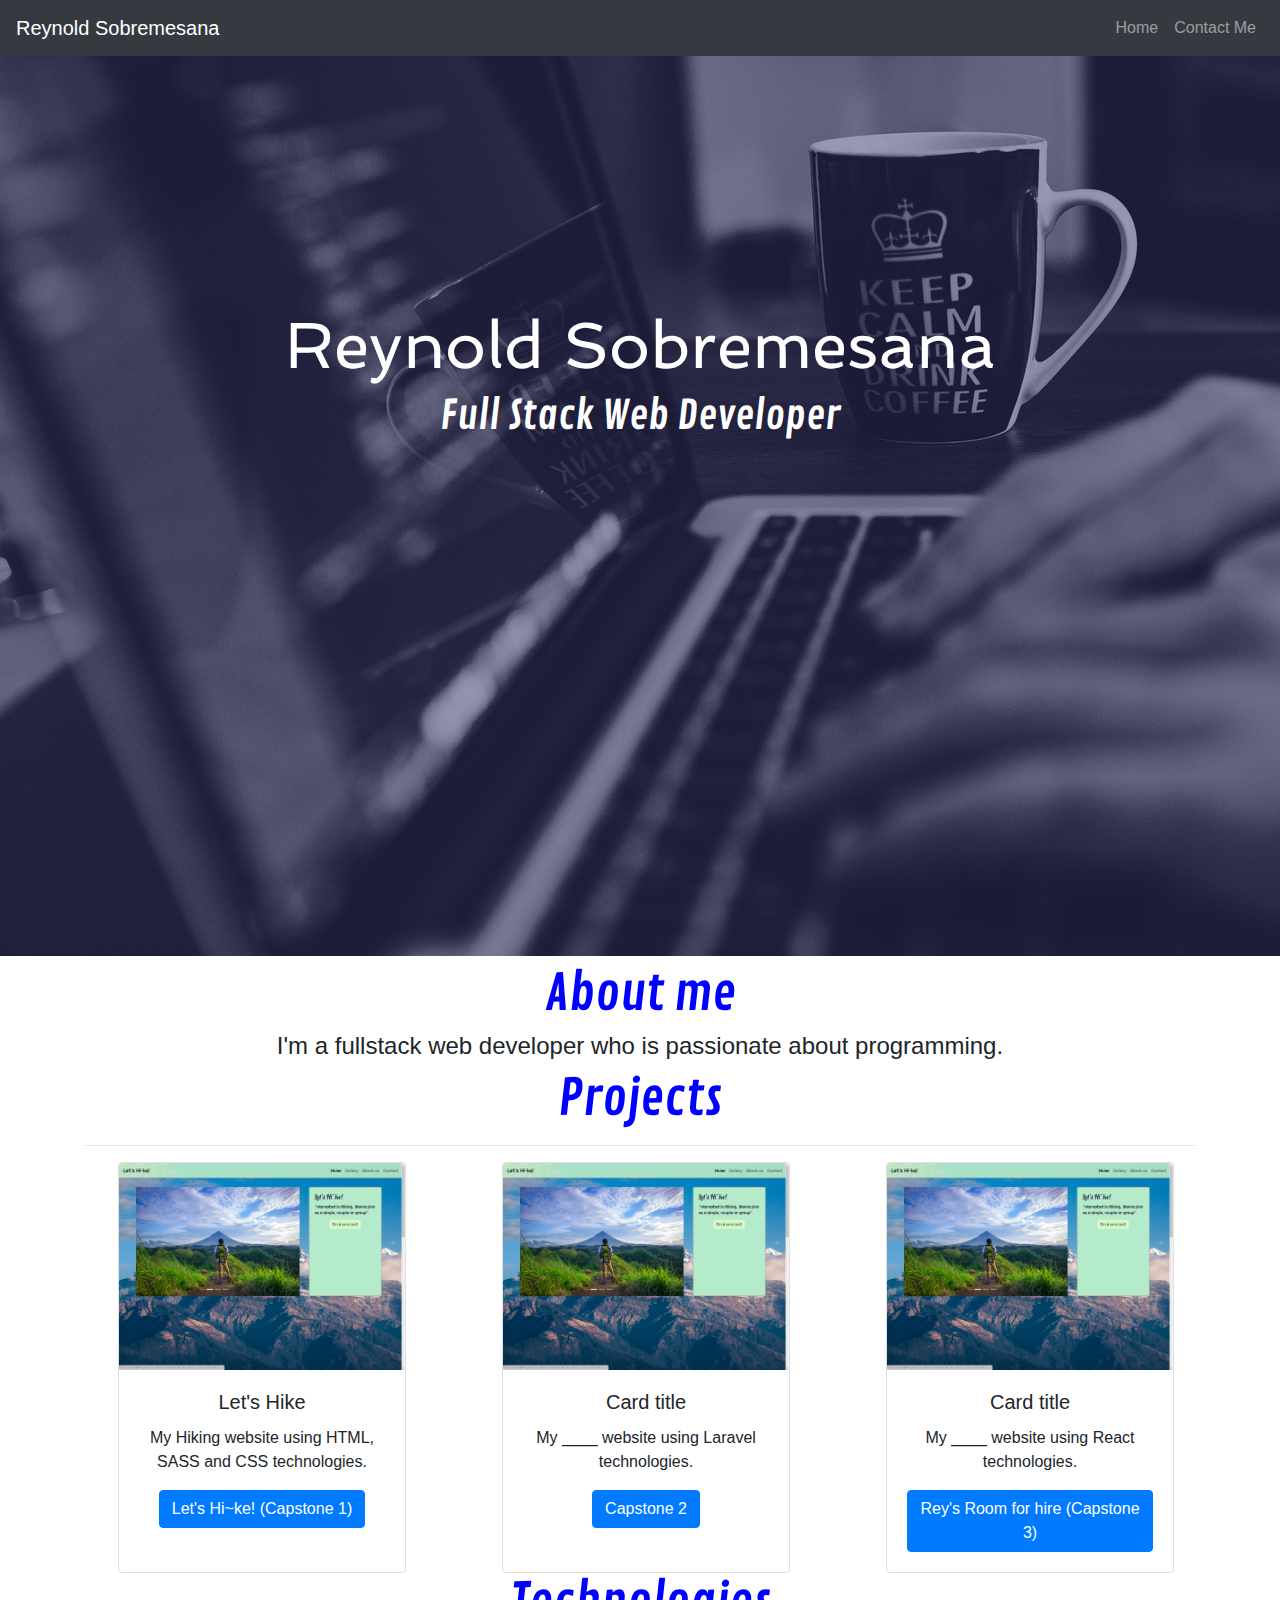
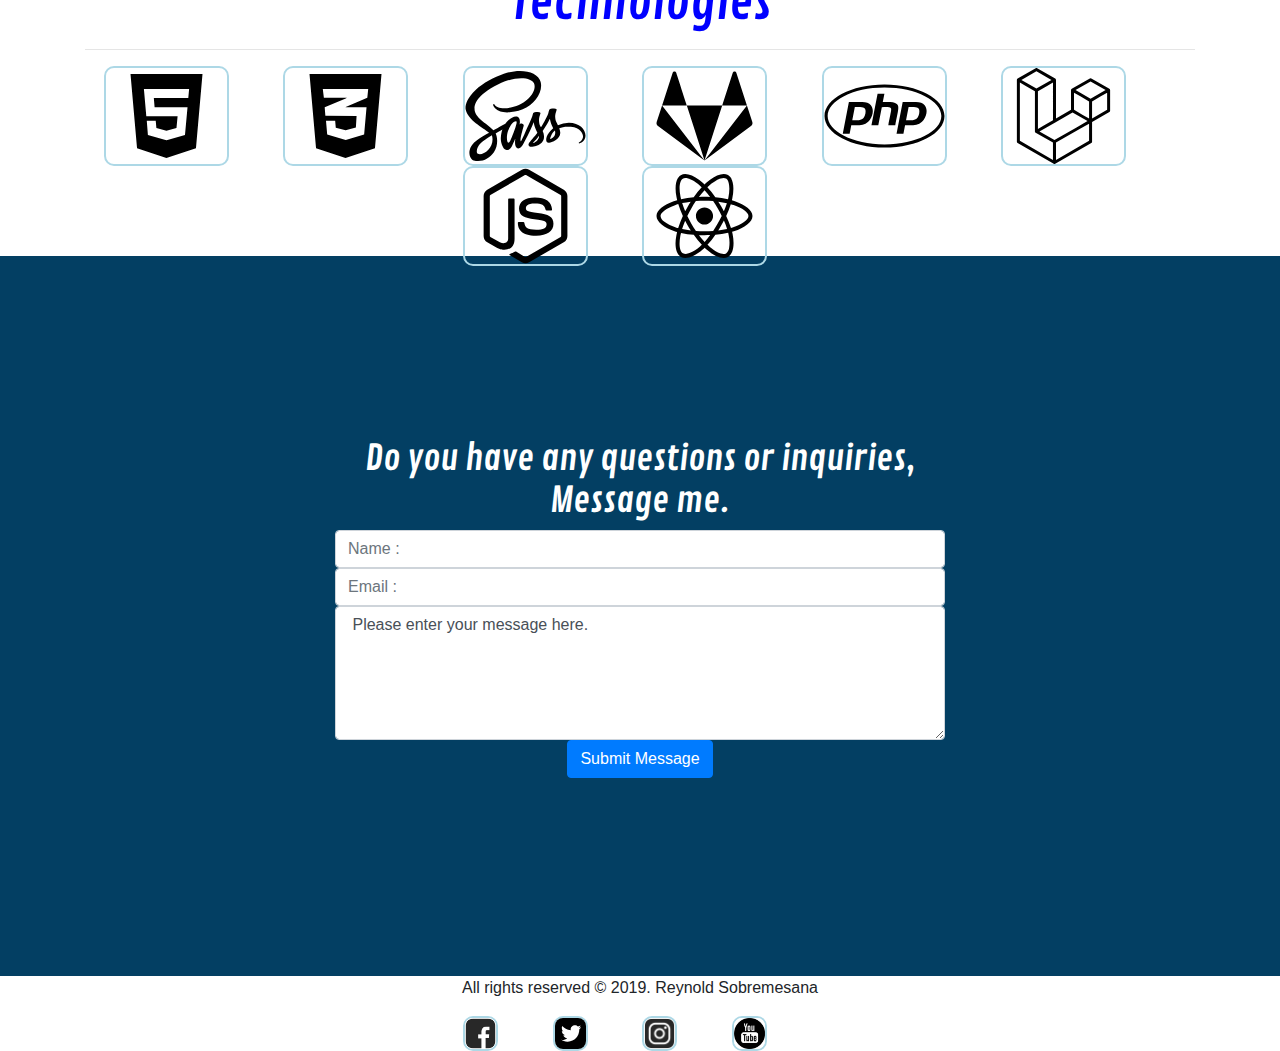
<file: index.html>
<!DOCTYPE html>
<html lang="en">
<head>
	<meta charset="UTF-8">
	<!-- Required meta tags -->
    <meta name="viewport" content="width=device-width, initial-scale=1, shrink-to-fit=no">

	<title>My Portfolio</title>

	<!-- Google fonts -->
	<link href="https://fonts.googleapis.com/css?family=Contrail+One|Spinnaker&display=swap" rel="stylesheet">

	<!-- fontawesome icons -->
    <link rel="stylesheet" href="https://use.fontawesome.com/releases/v5.2.0/css/all.css" integrity="sha384-hWVjflwFxL6sNzntih27bfxkr27PmbbK/iSvJ+a4+0owXq79v+lsFkW54bOGbiDQ" crossorigin="anonymous">

    <!-- fav icon -->
    <link rel="icon" type="image/gif/png" href="assets/images/icon.png">

	<!-- external css -->
    <link rel="stylesheet" type="text/css" href="./assets/css/style.css">
    <link rel="stylesheet" href="https://stackpath.bootstrapcdn.com/bootstrap/4.4.1/css/bootstrap.min.css" integrity="sha384-Vkoo8x4CGsO3+Hhxv8T/Q5PaXtkKtu6ug5TOeNV6gBiFeWPGFN9MuhOf23Q9Ifjh" crossorigin="anonymous">


</head>
<body>

	<!-- Start of Navbar -->
	<nav class="navbar navbar-expand-lg navbar-dark bg-dark">
		<a class="navbar-brand" href="#"> Reynold Sobremesana </a>
			<ul class="navbar-nav ml-auto">
				<li class="nav-item">
					<a class="nav-link" href="#home"> Home </a>
				</li>
				<li class="nav-item">
					<a class="nav-link" href="#contact"> Contact Me </a>
				</li>
	</nav>
	<!-- End of Navbar -->

<!-- Start of 1st Page -->

<div class="jumbotron jumbotron-fluid landingpage mb-0 pt-0 pb-0">
	<div class="center">
	<h1 class="name"> Reynold Sobremesana </h1>
	<h3 class="subname"> Full Stack Web Developer </h3>
	</div>
</div>

<!-- End of 1st Page -->

<!-- Start of About me -->

<div class="container container-fluid aboutme mb-0 pt-2 pb-0" name="home" id="home">
	<div class="row text-center">
		<div class="col-12">
			<h1 class="techname2"> About me </h1>
			<h4> I'm a fullstack web developer who is passionate about programming. </h4>			
		</div>
		<div class="col-12">
			<h1 class="techname2"> Projects </h1>
			<hr>			
		</div>
				
		<div class="card ml-5 mr-5" style="width: 18rem;">
			<img src="./assets/images/capstone1.jpg" class="card-img-top" alt="...">
			<div class="card-body">
				<h5 class="card-title">Let's Hike</h5>
				<p class="card-text">My Hiking website using HTML, SASS and CSS technologies.</p>
				<a href="https://reynoldb48.gitlab.io/capstone1-finish/" class="btn btn-primary" target="_blank"> Let's Hi~ke! (Capstone 1) </a>
			</div>
		</div>
		<div class="card ml-5 mr-5" style="width: 18rem;">
			<img src="./assets/images/capstone1.jpg" class="card-img-top" alt="...">
			<div class="card-body">
				<h5 class="card-title">Card title</h5>
				<p class="card-text">My ____ website using Laravel technologies.</p>
				<a href="https://capstone2-reyb48.herokuapp.com" class="btn btn-primary">Capstone 2</a>
			</div>
		</div>
		<div class="card ml-5" style="width: 18rem;">
			<img src="./assets/images/capstone1.jpg" class="card-img-top" alt="...">
			<div class="card-body">
				<h5 class="card-title">Card title</h5>
				<p class="card-text">My ____ website using React technologies.</p>
				<a href="https://rey-rooms-4-hire-client.herokuapp.com" class="btn btn-primary"> Rey's Room for hire (Capstone 3)</a>
			</div>
		</div>
		<div class="col-12">
			<h1 class="techname"> Technologies </h1>
			<hr>
			<img src="./assets/images/html.svg" class="tech-links">
			<img src="./assets/images/css.svg" class="tech-links">
			<img src="./assets/images/sass.svg" class="tech-links">
			<img src="./assets/images/gitlab.svg" class="tech-links">
			<img src="./assets/images/php.svg" class="tech-links">			
			<img src="./assets/images/laravel.svg" class="tech-links">
			<img src="./assets/images/nodejs.svg" class="tech-links">			
			<img src="./assets/images/react.svg" class="tech-links">		
		</div>
	</div>
</div>

<!-- End of About me -->


<!-- Start of Contact Form -->

<div class="jumbotron jumbotron-fluid mb-0 pt-0 pb-0" name="contact" id="contact">
	<div class="row contactform  ml-0 mr-0">
		<div class="col-12 col-md-6 contact">			
				<h5 class="contactname"> Do you have any questions or inquiries, Message me.</h5>			
				<form action="">
					<div class="form-group">
						<input type="text" id="name" type="name" class="form-control" placeholder="Name : ">
						<input type="text" id="name" type="name" class="form-control" placeholder="Email : ">
						<textarea class="form-control"	 name="message" id="message" rows="5"> Please enter your message here. </textarea>
						<button class="btn btn-primary">Submit Message</button>					
					</div>
				</form>			
		</div>
	</div>	
</div>

<!-- End of Contact Form -->

<!-- Footer Section -->

<footer>
	<div class="container text-center">	
			<div>
				<p> All rights reserved &copy; 2019. Reynold Sobremesana</p> 
			</div>
				<div>
				<a href="https://www.facebook.com" target="_blank"><img src="./assets/images/fb.png" class="social-links"></a>
				<a href="https://www.twitter.com" target="_blank"><img src="./assets/images/twitter.svg" class="social-links"></a>				
				<img src="./assets/images/ig.png" alt="social-instagram" target="#" class="social-links">	
				<img src="./assets/images/youtube.png" alt="social-youtube" target="#" class="social-links">
			</div>
	</div>
</footer>


<!-- Optional JavaScript -->
<!-- jQuery first, then Popper.js, then Bootstrap JS -->
<script src="https://code.jquery.com/jquery-3.3.1.slim.min.js" integrity="sha384-q8i/X+965DzO0rT7abK41JStQIAqVgRVzpbzo5smXKp4YfRvH+8abtTE1Pi6jizo" crossorigin="anonymous"></script>
<script src="https://cdnjs.cloudflare.com/ajax/libs/popper.js/1.14.7/umd/popper.min.js" integrity="sha384-UO2eT0CpHqdSJQ6hJty5KVphtPhzWj9WO1clHTMGa3JDZwrnQq4sF86dIHNDz0W1" crossorigin="anonymous"></script>
<script src="https://stackpath.bootstrapcdn.com/bootstrap/4.3.1/js/bootstrap.min.js" integrity="sha384-JjSmVgyd0p3pXB1rRibZUAYoIIy6OrQ6VrjIEaFf/nJGzIxFDsf4x0xIM+B07jRM" crossorigin="anonymous"></script>
	
</body>
</html>
</file>
